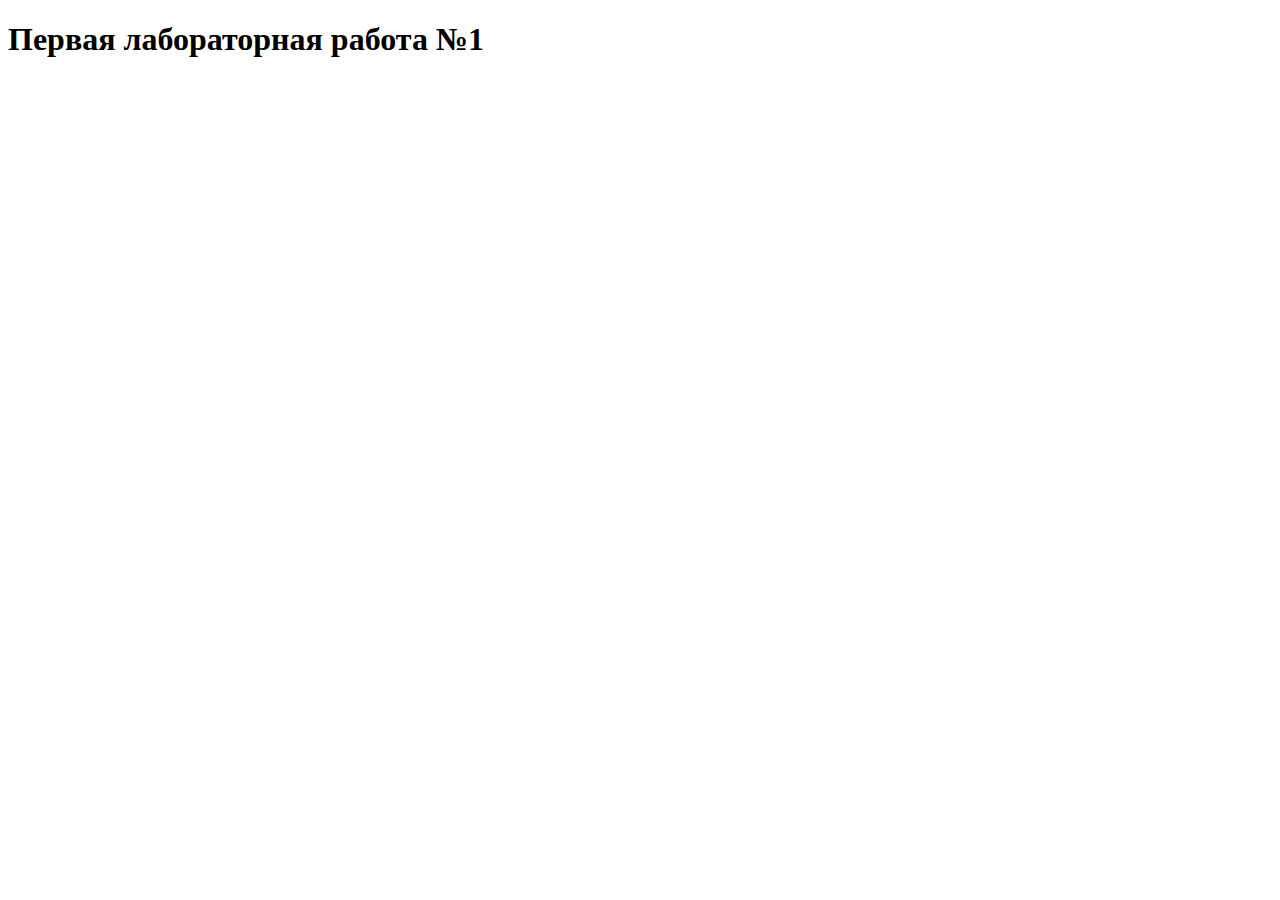
<file: 1/index.html>
<!DOCTYPE html>
<html lang="en">
<head>
    <meta charset="UTF-8">
    <meta name="viewport" content="width=device-width, initial-scale=1.0">
    <title>Лабораторная работа №1</title>
</head>
<body>
    <h1>Первая лабораторная работа №1</h1>
</body>
</html>
</file>
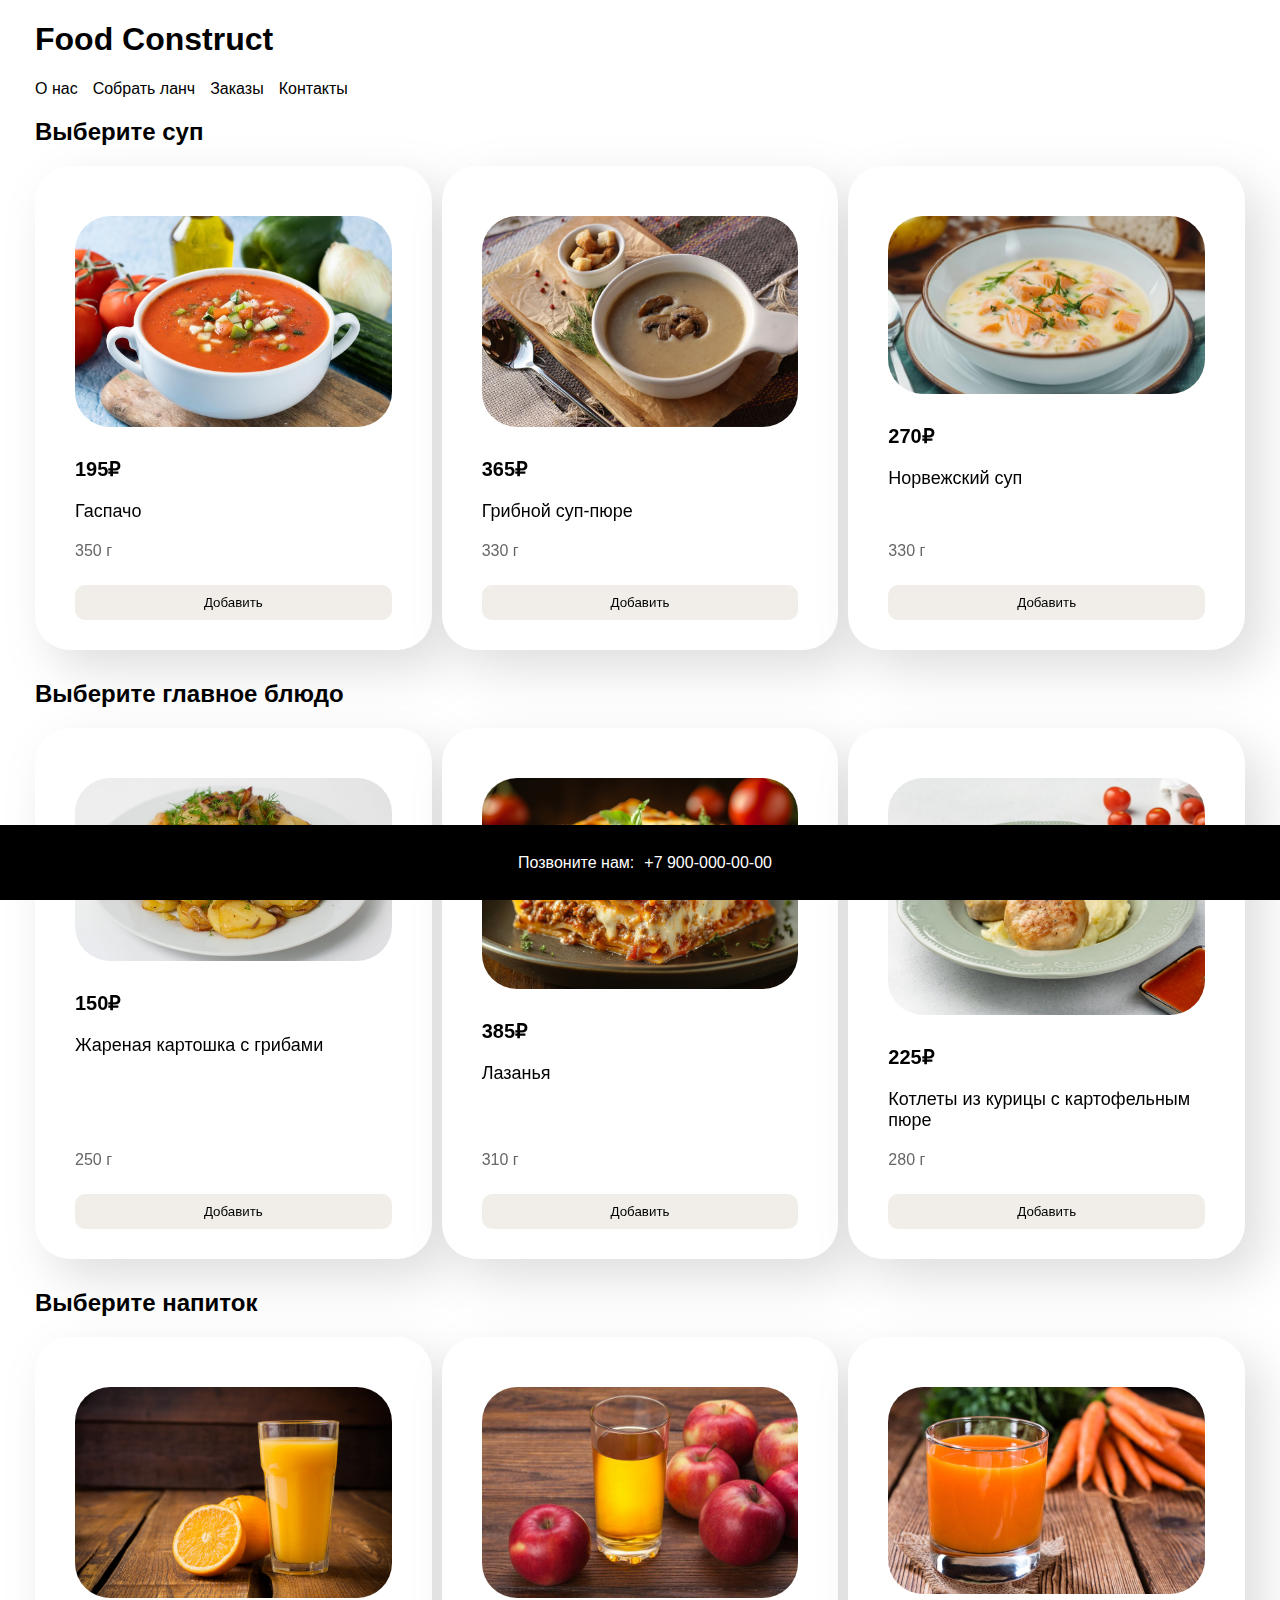
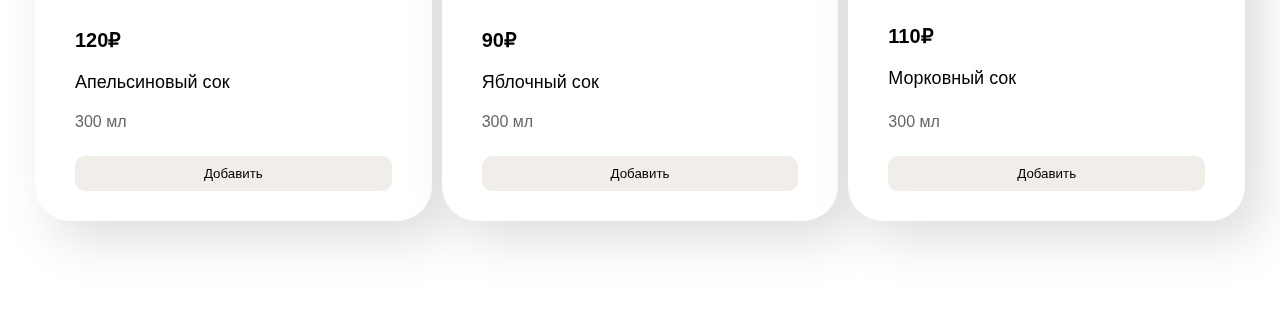
<file: 2/index.html>
<!DOCTYPE html>
<html lang="ru">
<head>
    <meta charset="UTF-8">
    <meta name="viewport" content="width=device-width, initial-scale=1.0">
    <link rel="stylesheet" href="style.css">
    <title>Лабораторная работа №2</title>
</head>
<body>
    <header>
        <div class="wrapper">
            <h1>Food Construct</h1>
            <nav>
                <ul id="nav_bar">
                    <li><a href="../1/index.html">О нас</a></li>
                    <li><a href="#" class="active">Собрать ланч</a></li>
                    <li><a href="#">Заказы</a></li>
                    <li><a href="#contacts">Контакты</a></li>
                </ul>
            </nav>
        </div>
    </header>

    <main>
        <section>
            <div class="wrapper">
                <h2>Выберите суп</h2>
                <div class="bluda">
                    <div>
                        <img src="images/im1.png" alt="Гаспачо">
                        <p class="price">195₽</p>
                        <p class="name">Гаспачо</p>
                        <p class="weight">350 г</p>
                        <button>Добавить</button>
                    </div>
                    <div>
                        <img src="images/im2.jpg" alt="Грибной суп-пюре">
                        <p class="price">365₽</p> 
                        <p class="name">Грибной суп-пюре</p> 
                        <p class="weight">330 г</p>
                        <button>Добавить</button>
                     </div>
                    <div>  
                        <img src="images/im3.jpg" alt="Норвежский суп">
                        <p class="price">270₽</p> 
                        <p class="name">Норвежский суп</p> 
                        <p class="weight">330 г</p>
                        <button>Добавить</button>
                    </div>
                </div> 
            </div>
        </section>

        <section>
            <div class="wrapper">
                <h2>Выберите главное блюдо</h2>
                <div class="mainbluda">
                    <div>
                        <img src="images/im4.jpg" alt="Жареная картошка с грибами">
                        <p class="price">150₽</p> 
                        <p class="name">Жареная картошка с грибами</p> 
                        <p class="weight">250 г</p>
                        <button>Добавить</button>
                    </div>
                    <div>
                        <img src="images/im5.jfif" alt="Лазанья">
                        <p class="price">385₽</p> 
                        <p class="name">Лазанья</p> 
                        <p class="weight">310 г</p>
                        <button>Добавить</button>
                    </div>
                    <div>
                        <img src="images/im6.jpg" alt="Котлеты с пюре">
                        <p class="price">225₽</p> 
                        <p class="name">Котлеты из курицы с картофельным пюре</p> 
                        <p class="weight">280 г</p>
                        <button>Добавить</button>
                    </div>
                </div> 
            </div>
        </section>

        <section>
            <div class="wrapper">
                <h2>Выберите напиток</h2>
                <div class="drinks">
                    <div>
                        <img src="images/im7.jpg" alt="Апельсиновый сок">
                        <p class="price">120₽</p> 
                        <p class="name">Апельсиновый сок</p> 
                        <p class="weight">300 мл</p>
                        <button>Добавить</button>
                    </div>
                    <div>
                        <img src="images/im8.jpg" alt="Яблочный сок">
                        <p class="price">90₽</p> 
                        <p class="name">Яблочный сок</p> 
                        <p class="weight">300 мл</p>
                        <button>Добавить</button>
                    </div>
                    <div>
                        <img src="images/im9.jpeg" alt="Морковный сок">
                        <p class="price">110₽</p> 
                        <p class="name">Морковный сок</p> 
                        <p class="weight">300 мл</p>
                        <button>Добавить</button>
                    </div>
                </div> 
            </div>
        </section>
    </main>

    <footer id="contacts">
        <div class="wrapper">
            <p class="ftr_text">Позвоните нам:<a href="" class="ftr_text">+7 900-000-00-00</a></p>
        </div>
    </footer>
</body>
</html>
</file>
<file: 2/style.css>
* {
    box-sizing: border-box;
}

header {
    max-width: 600px;
    width: fit-content;
}

main {
    margin-bottom: 90px;
    width: fit-content;
}

body 
{
    font-family: 'Roboto', sans-serif;
    margin: 0;
    padding: 0 20px;
}

.wrapper{
    padding: 0 15px;
    margin: 0 auto;
}

h1, h2 
{
    font-weight: 700;   
}

img 
{
    width: 500px;
    height: auto;
}

a
{
    text-decoration: none;
    color: black;
}

a:hover 
{
    color: tomato;
}

#nav_bar {
    display: flex;
    flex-wrap: wrap;
    gap: 15px;  
    padding: 0;
}

#nav_bar li {
    list-style: none;  
}

#advnt
{
    padding: 0px;
    margin: 0px;
}

table {
    width: 500px;
    border-collapse: collapse;
    margin: 20px 0;
    font-size: 14px;
    font-weight: 500;
}

th, td {
    border: 2px solid #000000;
    padding: 10px;
    text-align: left;
}

footer 
{
    background-color: black;
    height: 75px;
    display: flex;
    align-items: center;
    width: 100%;
    position: fixed;
    right: 0;    
    bottom: 0;
    margin-top: 75px;
}

.ftr_text
{
    color: white;
    padding-left: 10px;
}
/* стили для страницы Собрать ланч */

.bluda, .mainbluda, .drinks {
    display: grid;
    grid-template-columns: repeat(3, 1fr);
    gap: 10px;
    margin-bottom: 30px;
}

.bluda > div, .mainbluda > div, .drinks > div {
    display: flex;
    flex-direction: column;
    padding: 30px 40px;
    border-radius: 35px;
    cursor: pointer;
    background-color: white;
    filter: drop-shadow(17px 19px 24px rgba(0, 0, 0, 0.13));
    transition: border 0.3s ease;
}

.bluda > div:hover, .mainbluda > div:hover, .drinks > div:hover {
    border: 2px solid tomato;
}

.bluda > div:hover button,
.mainbluda > div:hover button,
.drinks > div:hover button {
    background-color: tomato;
    color: white;
}

.bluda img, .mainbluda img, .drinks img {
    width: 100%;
    height: auto;
    margin: 20px 0;
    border-radius: 35px;
}

.price {
    font-size: 20px;
    font-weight: bold;
    margin: 10px 0;
}

.name {
    font-size: 18px;
    margin: 10px 0;
    flex-grow: 1;
}

.weight {
    color: #666;
    margin: 10px 0;
}

.bluda button, .mainbluda button, .drinks button {
    background-color: #f1eee9;
    padding: 10px 30px;
    border-radius: 10px;
    cursor: pointer;
    border: none;
    margin-top: 15px;
    transition: background-color 0.3s ease;
}

@media (max-width: 800px) {
    .bluda, .mainbluda, .drinks {
        grid-template-columns: repeat(2, 1fr);
    }
}

@media (max-width: 600px) {
    .bluda, .mainbluda, .drinks {
        grid-template-columns: 1fr;
    }
}
</file>
